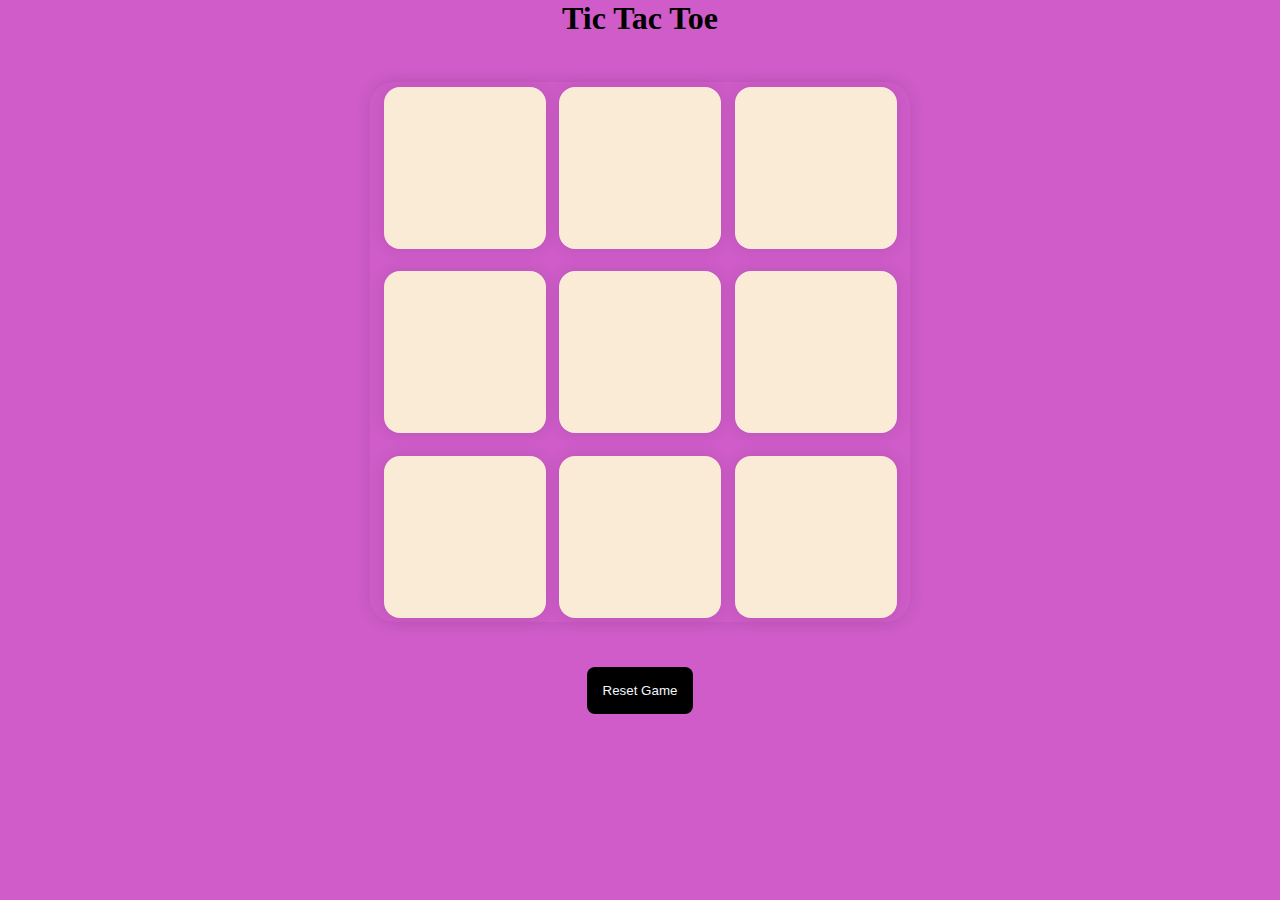
<file: index.html>
<!DOCTYPE html>
<html lang="en">
<head>
    <meta charset="UTF-8">
    <meta name="viewport" content="width=device-width, initial-scale=1.0">
    <title>Tic Tac Toe Game</title>
    <link rel="stylesheet" href="style.css">
</head>
<body>
    <div class="msg-container hide">
        <p id="msg">Winner</p>
        <button id="new-btn">New Game</button>
    </div>
    <main>
        <h1>Tic Tac Toe</h1> 
        <div class="container"> 
            <div class="game">
                <button class="box"></button>
                <button class="box"></button>
                <button class="box"></button>
                <button class="box"></button>
                <button class="box"></button>
                <button class="box"></button>
                <button class="box"></button>
                <button class="box"></button>
                <button class="box"></button>
            </div>
        </div> 
        <button id="reset">Reset Game</button>
    </main>
   <script src="app.js"></script> 
</body>
</html>
</file>
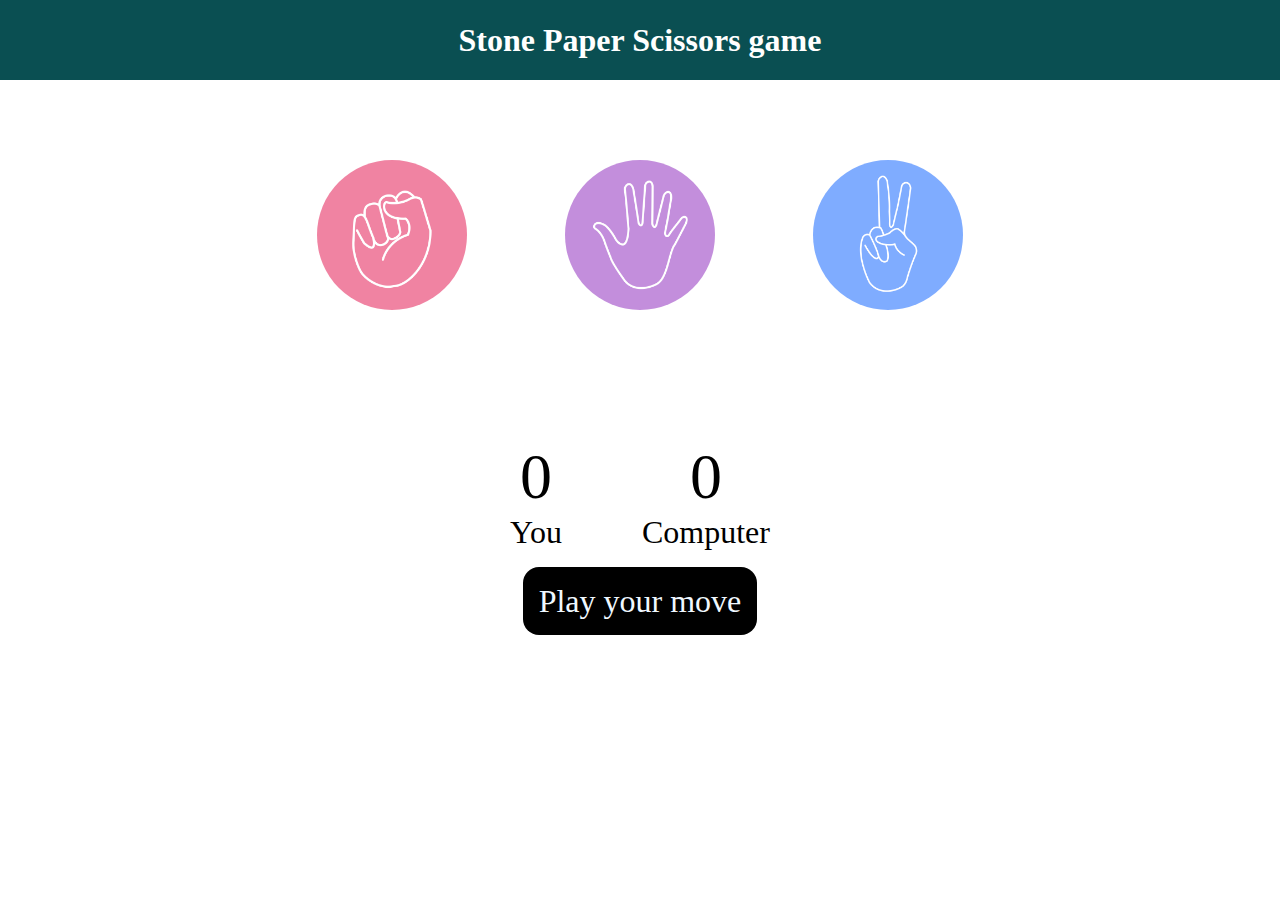
<file: stonePaperScissors.html>
<!DOCTYPE html>
<html lang="en">
<head>
    <meta charset="UTF-8">
    <meta name="viewport" content="width=device-width, initial-scale=1.0">
    <title>Stone Paper and Scissors game</title>
    <link rel="stylesheet" href="style1.css">
</head>
<body>
    <h1>Stone Paper Scissors game</h1>
    <div class="choices">
        <div class="choice" id="Rock">
            <img src="rock.png">
        </div>
        <div class="choice" id="Paper">
            <img src="paper.png">
        </div>
        <div class="choice" id="Scissor">
            <img src="scissors.png">
        </div>
    </div>
    <div class="score-board">
        <div class="score">
            <p id="user-score">0</p>
            <p>You</p>
        </div>
        <div class="score">
            <p id="comp-score">0</p>
            <p>Computer</p>
        </div>
    </div>
    <div class="msg-container">
        <p id="msg">Play your move</p>
    </div>
    <script src="spsGame.js"></script>
</body>
</html>
</file>
<file: style.css>
*{
    margin: 0px;
    padding: 0px;
}

body{
    background-color: rgb(207, 92, 201);
    text-align: center;
}

.container {
    height: 70vh;
    display: flex;
    /* flex-wrap: wrap; */
    justify-content: center;
    align-items: center;
    gap: 1.5vmin;
}

.game{
    height: 60vmin;
    width: 60vmin;
    display: flex;
    flex-wrap: wrap;
    justify-content: center;
    align-items: center;
    gap: 1.5vmin;
    border-radius: 1.5rem;
    border: none;
    box-shadow: 0 0 1rem rgba(0,0,0,0.1);
}

.box{
    height: 18vmin;
    width: 18vmin;
    border-radius: 1rem;
    border: none;
    box-shadow: 0 0 1rem rgba(0,0,0,0.1);
    font-size: 8vmin;
    background-color: antiquewhite;
    color: chocolate;
}
#reset{
    padding: 1rem;
    background-color: black;
    color: aliceblue;
    border-radius: .5rem;
    border: none;
}
#new-btn{
    padding: 1rem;
    background-color: black;
    color: aliceblue;
    border-radius: .5rem;
    border: none;
}
#msg{
    color: antiquewhite;
    font-size: 5vmin;
}
.msg-container{
    height: 30vmin;
}
.hide{
    display: none;
}
</file>
<file: style1.css>
*{
    margin: 0;
    padding: 0;
    text-align: center;
}
h1{
    background-color:rgb(10, 79, 82);
    color:white;
    height: 5rem;
    line-height: 5rem;
}

.choice:hover{
    opacity: 50%;
    cursor: pointer;
}
.choice{
    height: 200px;
    width: 200px;
}
img{
    height: 150px;
    width: 150px;
    object-fit: cover;
    border-radius: 50%;
}
.choices{
    display: flex;
    justify-content: center;
    align-items: center;
    gap: 3rem;
    margin: 5rem;
}
.score-board{
    display: flex;
    justify-content: center;
    align-items: center;
    font-size: 2rem;
    margin-top: 3rem;
    gap: 5rem;
}
#user-score,
#comp-score{
    font-size: 4rem;
    
}

.msg-container{
    margin-top: 2rem; 
}
#msg{
    background-color: black;
    color: aliceblue;
    font-size: 2rem;
    display: inline;
    padding: 1rem;
    border-radius: 1rem;
}
#msg:hover{
    opacity: 40%;
    cursor: pointer;
}
</file>
